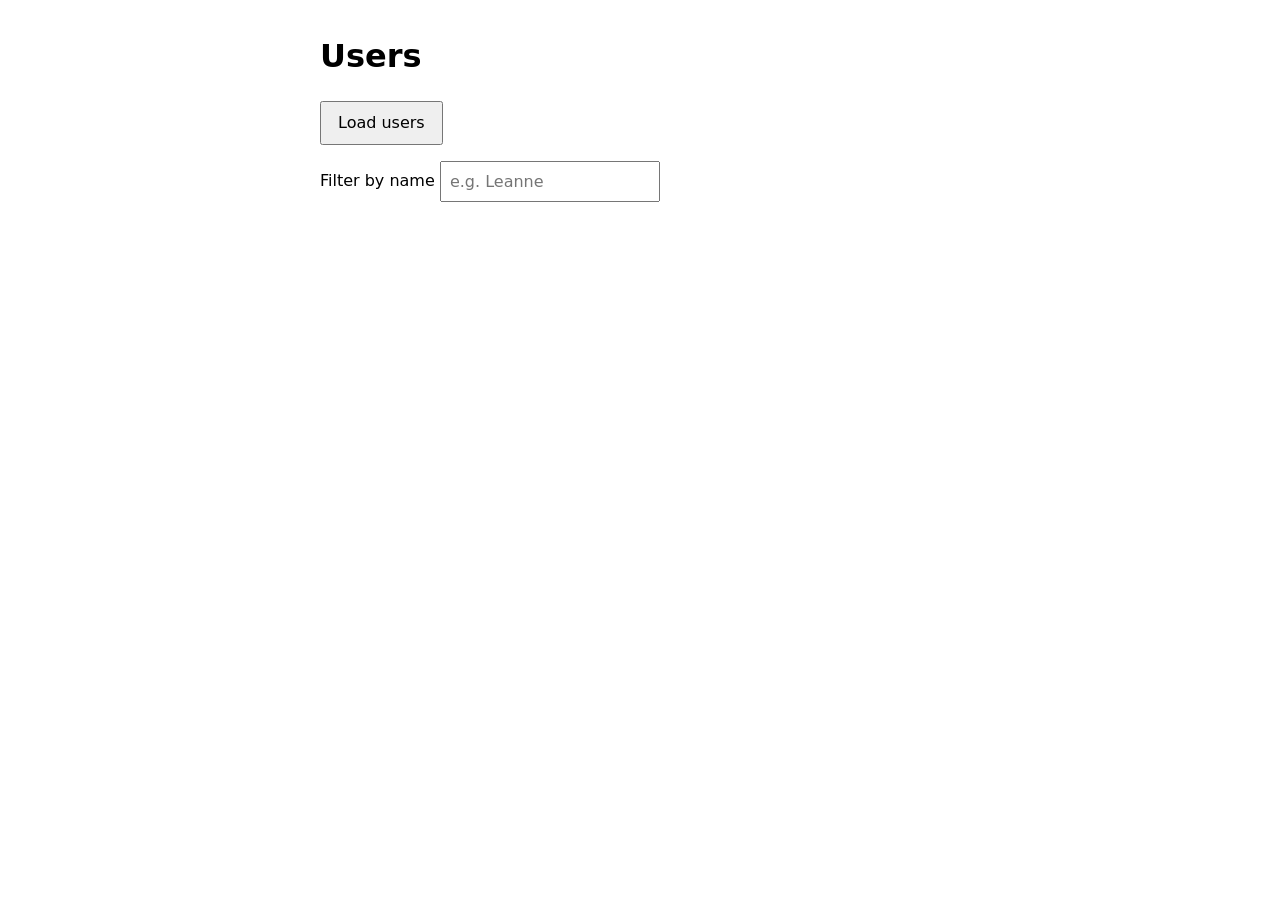
<file: index.html>
<!DOCTYPE html>
<html lang="en">
<head>
  <meta charset="UTF-8">
  <meta name="viewport" content="width=device-width, initial-scale=1">
  <title>Day 5 — Users</title>
  <style>
    body {
      font-family: system-ui, -apple-system, "Segoe UI", sans-serif;
      max-width: 40rem;
      margin: 2rem auto;
      padding: 0 1rem;
      line-height: 1.5;
    }
    button {
      padding: 0.5rem 1rem;
      font: inherit;
      cursor: pointer;
    }
    button:disabled {
      cursor: not-allowed;
      opacity: 0.6;
    }
    input {
      padding: 0.4rem 0.5rem;
      font: inherit;
    }
    #status {
      min-height: 1.5em;
      font-style: italic;
      color: #444;
    }
    #status.error {
      color: #b00020;
      font-style: normal;
    }
    #users-list {
      list-style: none;
      padding: 0;
    }
    #users-list li {
      border: 1px solid #ddd;
      border-radius: 8px;
      padding: 0.75rem 1rem;
      margin-bottom: 0.75rem;
    }
    #users-list h2 {
      margin: 0 0 0.25rem;
      font-size: 1.1rem;
    }
    #users-list p {
      margin: 0.15rem 0;
      font-size: 0.9rem;
      color: #333;
    }
  </style>
</head>
<body>
  <h1>Users</h1>

  <p>
    <button id="load-users" type="button">Load users</button>
  </p>

  <p>
    <label for="filter-input">Filter by name</label>
    <input id="filter-input" type="text" placeholder="e.g. Leanne" autocomplete="off">
  </p>

  <p id="status" role="status"></p>

  <ul id="users-list"></ul>

  <script src="users.js" defer></script>
</body>
</html>
</file>
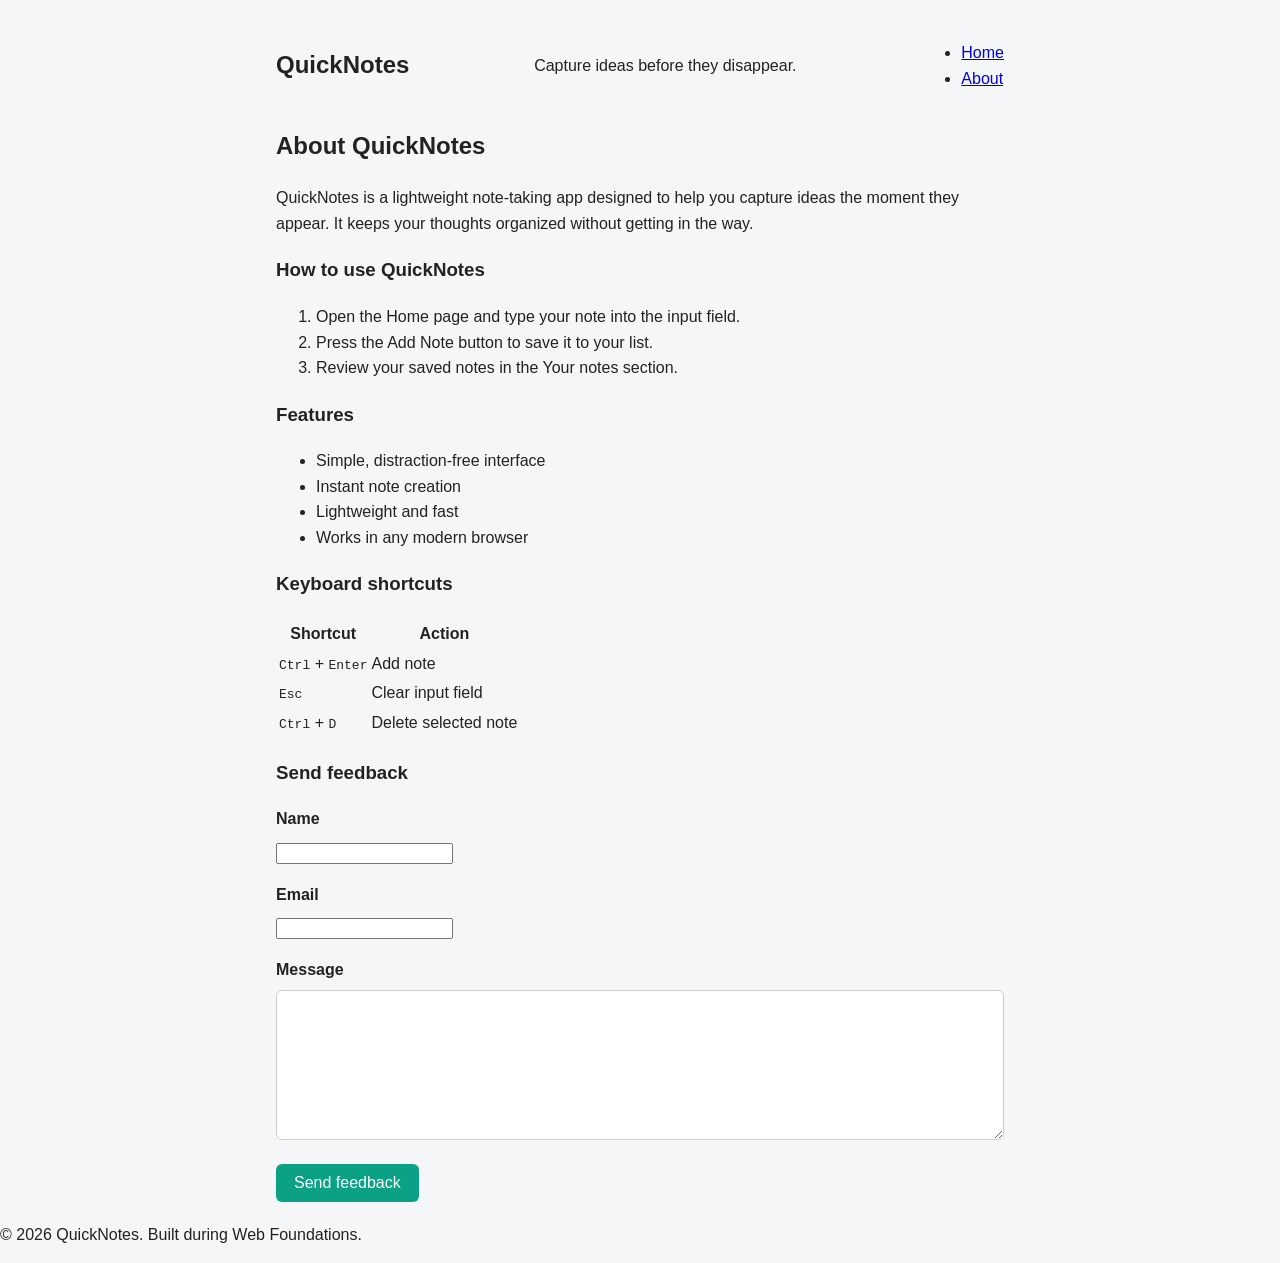
<file: about.html>
<!DOCTYPE html>
<html lang="en">
  <head>
    <meta charset="UTF-8" />
    <meta name="viewport" content="width=device-width, initial-scale=1.0" />
    <title>About QuickNotes</title>
    <link rel="stylesheet" href="style.css" />
  </head>
  <body>
    <header>
      <h1>QuickNotes</h1>
      <p>Capture ideas before they disappear.</p>
      <nav>
        <ul>
          <li><a href="index.html">Home</a></li>
          <li><a href="about.html">About</a></li>
        </ul>
      </nav>
    </header>

    <main>
      <h2>About QuickNotes</h2>
      <p>
        QuickNotes is a lightweight note-taking app designed to help you capture
        ideas the moment they appear. It keeps your thoughts organized without
        getting in the way.
      </p>

      <section>
        <h3>How to use QuickNotes</h3>
        <ol>
          <li>Open the Home page and type your note into the input field.</li>
          <li>Press the Add Note button to save it to your list.</li>
          <li>Review your saved notes in the Your notes section.</li>
        </ol>
      </section>

      <section>
        <h3>Features</h3>
        <ul>
          <li>Simple, distraction-free interface</li>
          <li>Instant note creation</li>
          <li>Lightweight and fast</li>
          <li>Works in any modern browser</li>
        </ul>
      </section>

      <section>
        <h3>Keyboard shortcuts</h3>
        <table>
          <thead>
            <tr>
              <th scope="col">Shortcut</th>
              <th scope="col">Action</th>
            </tr>
          </thead>
          <tbody>
            <tr>
              <td><kbd>Ctrl</kbd> + <kbd>Enter</kbd></td>
              <td>Add note</td>
            </tr>
            <tr>
              <td><kbd>Esc</kbd></td>
              <td>Clear input field</td>
            </tr>
            <tr>
              <td><kbd>Ctrl</kbd> + <kbd>D</kbd></td>
              <td>Delete selected note</td>
            </tr>
          </tbody>
        </table>
      </section>

      <section>
        <h3>Send feedback</h3>
        <form action="#" method="post">
          <p>
            <label for="name">Name</label>
            <input type="text" id="name" name="name" required />
          </p>
          <p>
            <label for="email">Email</label>
            <input type="email" id="email" name="email" required />
          </p>
          <p>
            <label for="message">Message</label>
            <textarea id="message" name="message" required></textarea>
          </p>
          <button type="submit">Send feedback</button>
        </form>
      </section>
    </main>

    <footer>
      <p>&copy; 2026 QuickNotes. Built during Web Foundations.</p>
    </footer>
  </body>
</html>
</file>
<file: style.css>
/* Theme variables on :root */
:root {
    --bg-color: #f4f6f8;
    --text-color: #222222;
    --surface-color: #ffffff;
    --border-color: #cccccc;
    --primary-color: #0ba184;
    --primary-hover: #088a70;
}

/* Dark mode variable overrides */
body.dark {
    --bg-color: #1a1a1a;
    --text-color: #f0f0f0;
    --surface-color: #2a2a2a;
    --border-color: #444444;
    --primary-color: #14b8a6;
    --primary-hover: #0d9488;
}

*,
*::before,
*::after {
    box-sizing: border-box;
}

body {
    margin: 0;
    padding: 0;
    font-family: "Segoe UI", Arial, sans-serif;
    background-color: var(--bg-color);
    color: var(--text-color);
    line-height: 1.6;
    transition: background-color 0.3s ease, color 0.3s ease;
}

header {
    display: flex;
    justify-content: space-between;
    align-items: center;
    max-width: 760px;
    margin: 24px auto 0;
    padding: 0 16px;
}

header h1 {
    margin: 0;
    font-size: 1.5rem;
}

main {
    max-width: 760px;
    margin: 20px auto;
    padding: 0 16px;
}

.note-container {
    background-color: var(--surface-color);
    border: 1px solid var(--border-color);
    border-radius: 10px;
    padding: 20px;
    box-shadow: 0 2px 6px rgba(0, 0, 0, 0.08);
}

label {
    display: block;
    font-weight: 600;
    margin-bottom: 8px;
}

textarea {
    width: 100%;
    padding: 12px;
    background-color: var(--surface-color);
    color: var(--text-color);
    border: 1px solid var(--border-color);
    border-radius: 6px;
    font: inherit;
    resize: vertical;
    min-height: 150px;
    transition: border-color 0.2s ease, background-color 0.3s ease, color 0.3s ease;
}

textarea:focus {
    outline: 2px solid var(--primary-color);
    border-color: var(--primary-color);
}

.counter-container {
    display: flex;
    justify-content: space-between;
    align-items: center;
    margin-top: 8px;
    font-size: 0.95rem;
}

.counter-container p {
    margin: 0;
}

/* Character counter states */
.warning {
    color: orange;
}

.over {
    color: red;
    font-weight: bold;
}

.button-container {
    margin-top: 16px;
}

button {
    background-color: var(--primary-color);
    color: #ffffff;
    border: none;
    padding: 10px 18px;
    border-radius: 6px;
    font-size: 1rem;
    font-family: inherit;
    cursor: pointer;
    transition: background-color 0.2s ease, transform 0.2s ease;
}

button:hover {
    background-color: var(--primary-hover);
    transform: translateY(-1px);
}
</file>
